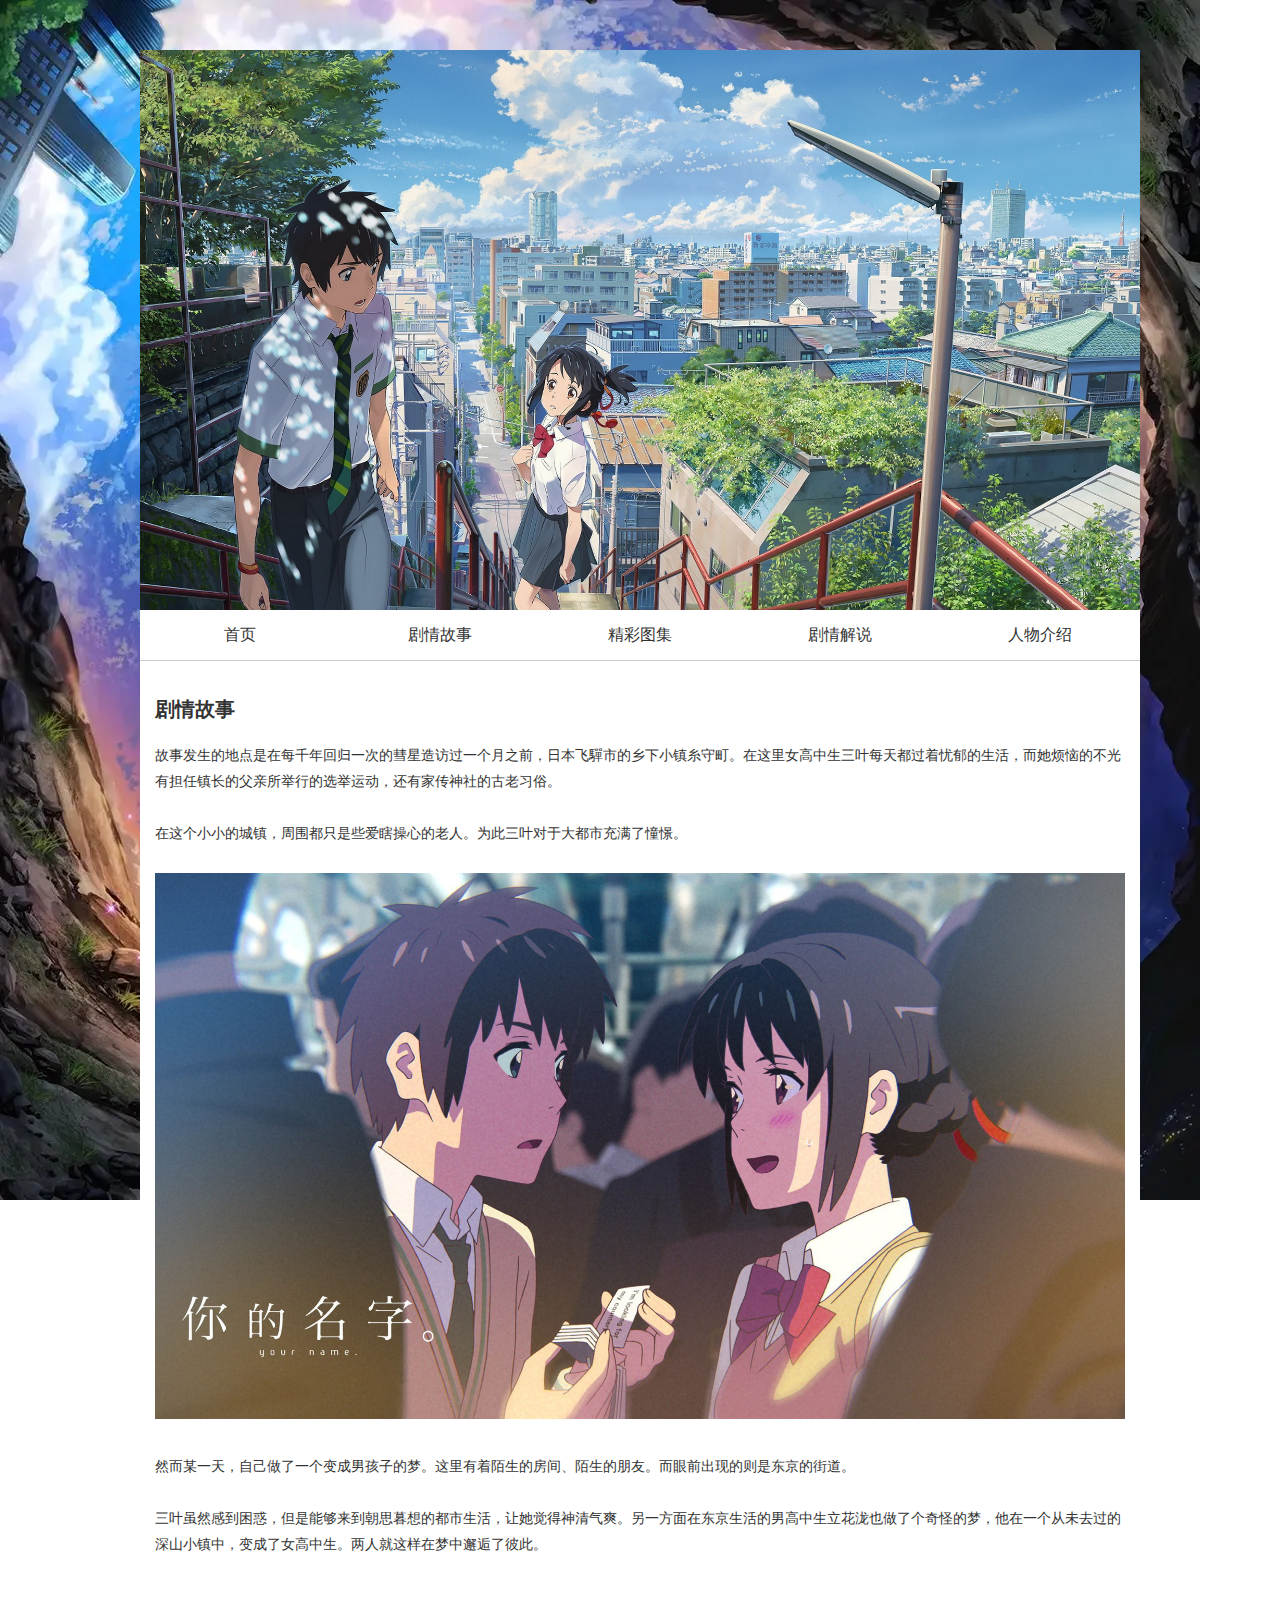
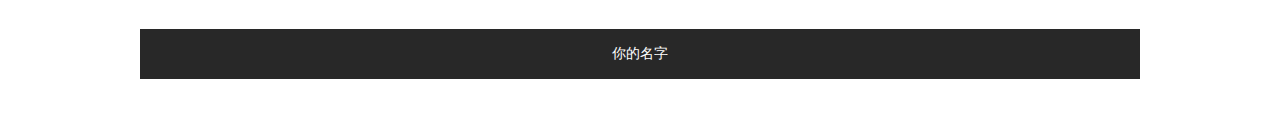
<file: juqing.html>
<!DOCTYPE html>
<html>
<head>
<meta charset="utf-8">
<link type="text/css" rel="stylesheet" href="css/style.css" />
<title>你的名字</title>
</head>

<body>
<div class="wrapin"> 
  <!--头部-->
  <div class="banner"> <img src="images/banner_1.jpg"/> </div>
  <header>
    <ul class="nav clearfix">
      <li><a href="index.html">首页</a></li>
      <li><a href="juqing.html">剧情故事</a></li>
      <li><a href="tupian.html">精彩图集</a></li>
      <li><a href="jingchai.html">剧情解说</a></li>
      <li><a href="renwu.html">人物介绍</a></li>
    </ul>
  </header>
  
  <!--内容-->
  <div class="con">
    <div class="title">
      <h2>剧情故事</h2>
    </div>
    <div class="pinglun ">
      <div class="text">
        <P>故事发生的地点是在每千年回归一次的彗星造访过一个月之前，日本飞驒市的乡下小镇糸守町。在这里女高中生三叶每天都过着忧郁的生活，而她烦恼的不光有担任镇长的父亲所举行的选举运动，还有家传神社的古老习俗。 <br>
          <br>
          在这个小小的城镇，周围都只是些爱瞎操心的老人。为此三叶对于大都市充满了憧憬。 <br>
          <br>
          <img src="images/11.jpg " width="100%"/> <br>
          <br>
          然而某一天，自己做了一个变成男孩子的梦。这里有着陌生的房间、陌生的朋友。而眼前出现的则是东京的街道。 <br>
          <br>
          三叶虽然感到困惑，但是能够来到朝思暮想的都市生活，让她觉得神清气爽。另一方面在东京生活的男高中生立花泷也做了个奇怪的梦，他在一个从未去过的深山小镇中，变成了女高中生。两人就这样在梦中邂逅了彼此。 <br>
          <br>
      </div>
    </div>
  </div>
  
  <!--底部-->
  <footer>
    <p>你的名字</p>
  </footer>
</div>
</body>
</html>
</file>
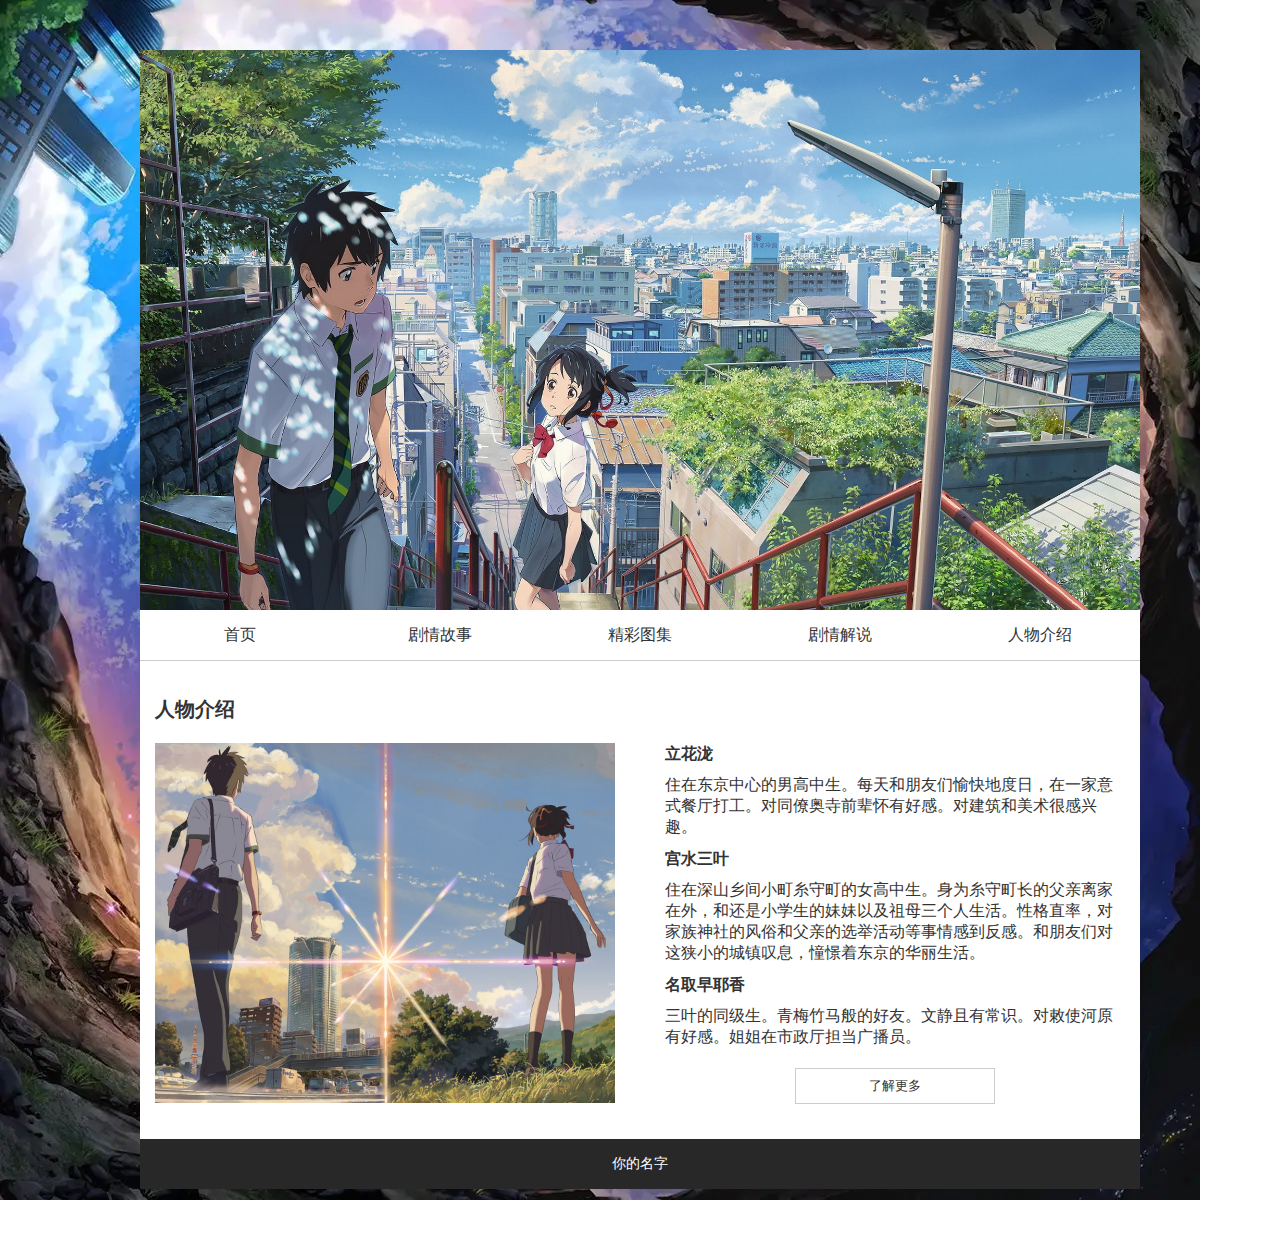
<file: renwu.html>
<!DOCTYPE html>
<html>
<head>
<meta charset="utf-8">
<link type="text/css" rel="stylesheet" href="css/style.css" />
<title>你的名字</title>
</head>

<body>
<div class="wrapin"> 
  <!--头部-->
  <div class="banner"> <img src="images/banner_1.jpg"/> </div>
  <header>
    <ul class="nav clearfix">
      <li><a href="index.html">首页</a></li>
      <li><a href="juqing.html">剧情故事</a></li>
      <li><a href="tupian.html">精彩图集</a></li>
      <li><a href="jingchai.html">剧情解说</a></li>
      <li><a href="renwu.html">人物介绍</a></li>
    </ul>
  </header>
  
  <!--内容-->
  <div class="con">
    <div class="title">
      <h2>人物介绍</h2>
    </div>
    <div class="clearfix">
     <div class="lx_pic">
     <img src="images/banner_3.jpg"/>
     </div>
    <form>
      <h3>立花泷</h3>
      <p>住在东京中心的男高中生。每天和朋友们愉快地度日，在一家意式餐厅打工。对同僚奥寺前辈怀有好感。对建筑和美术很感兴趣。</p>
      <h3>宫水三叶</h3>
      <p>住在深山乡间小町糸守町的女高中生。身为糸守町长的父亲离家在外，和还是小学生的妹妹以及祖母三个人生活。性格直率，对家族神社的风俗和父亲的选举活动等事情感到反感。和朋友们对这狭小的城镇叹息，憧憬着东京的华丽生活。</p>
      <h3>名取早耶香</h3>
      <P>三叶的同级生。青梅竹马般的好友。文静且有常识。对敕使河原有好感。姐姐在市政厅担当广播员。</P>
      <a href="https://baike.baidu.com/item/%E4%BD%A0%E7%9A%84%E5%90%8D%E5%AD%97%E3%80%82/19127928?fromtitle=%E4%BD%A0%E7%9A%84%E5%90%8D%E5%AD%97&fromid=19126915" class="button-link">
        <button class="but">了解更多</button>
      </a>
    </form>
  </div>
</div>

<!--底部-->
<footer>
  <p>你的名字</p>
</footer>
</div>
</body>
</html>
</file>
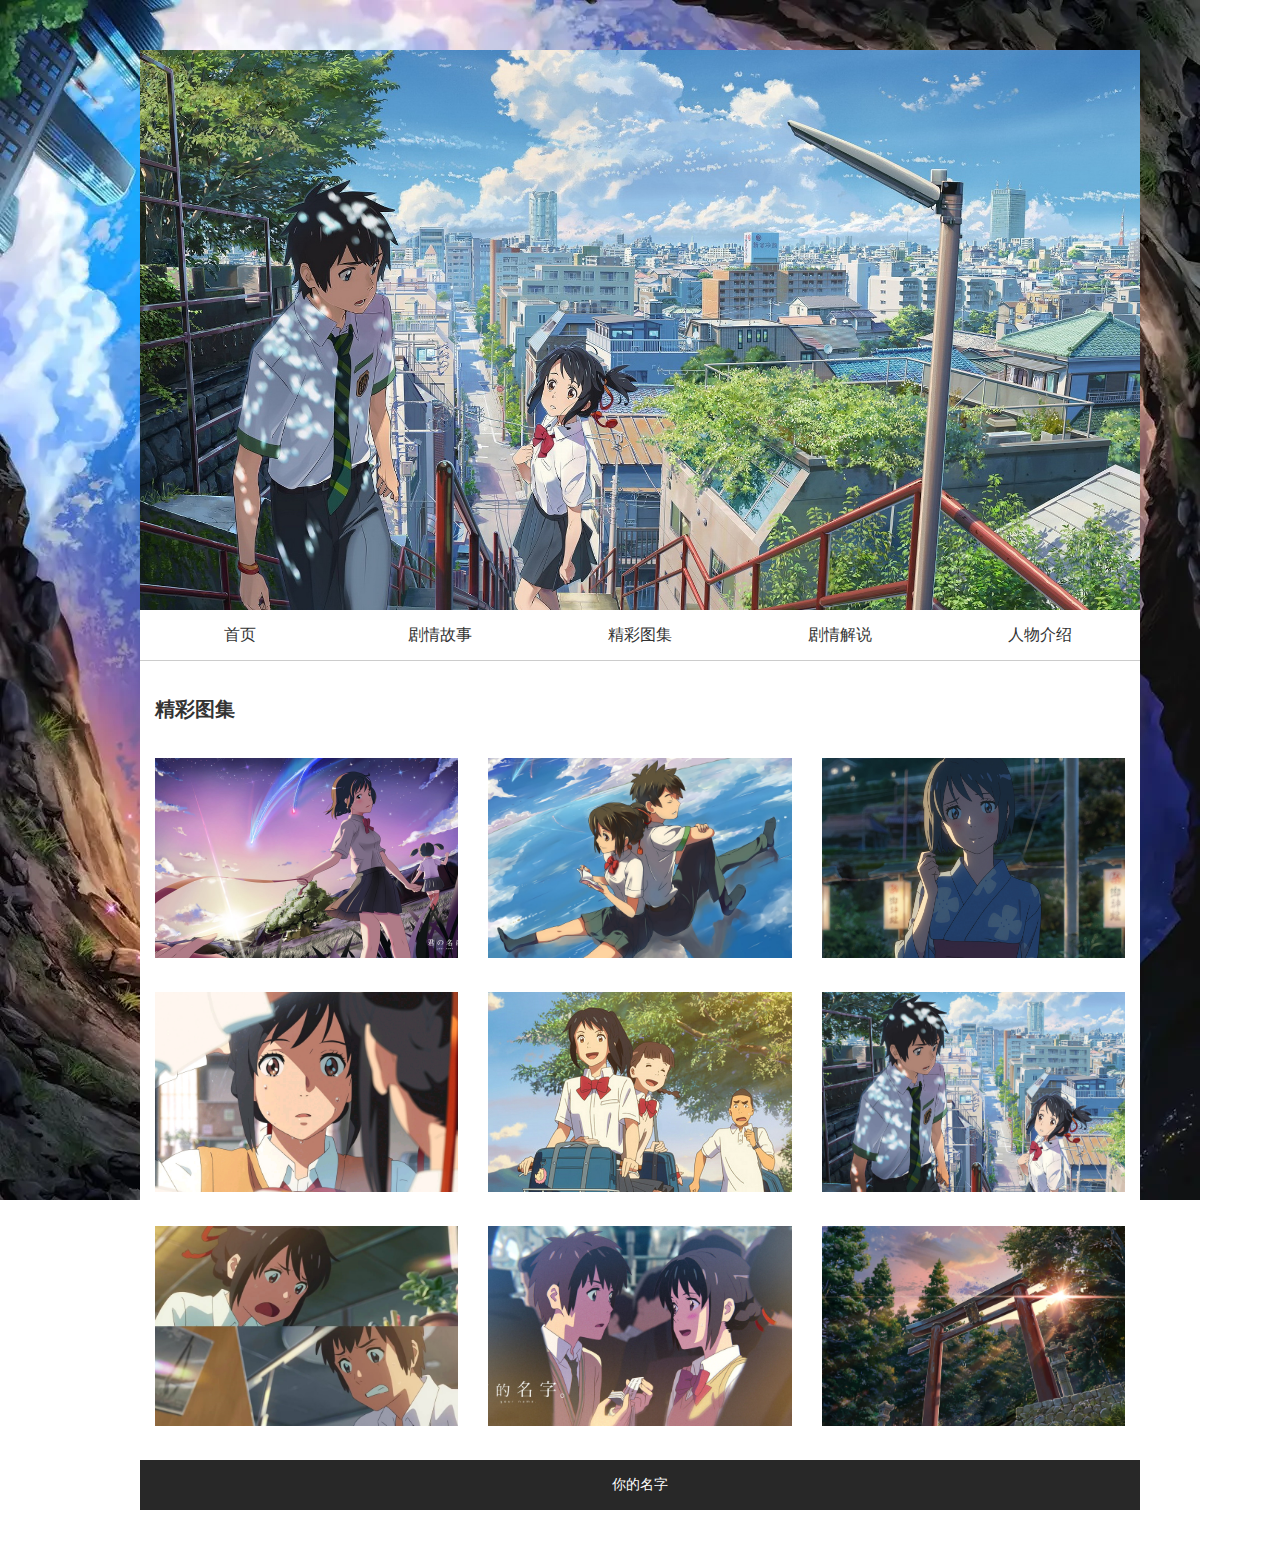
<file: tupian.html>
<!DOCTYPE html>
<html>
<head>
<meta charset="utf-8">
<link type="text/css" rel="stylesheet" href="css/style.css" />
<title>你的名字</title>
</head>

<body>
<div class="wrapin"> 
  <!--头部-->
  <div class="banner"> <img src="images/banner_1.jpg"/> </div>
  <header>
    <ul class="nav clearfix">
      <li><a href="index.html">首页</a></li>
      <li><a href="juqing.html">剧情故事</a></li>
      <li><a href="tupian.html">精彩图集</a></li>
      <li><a href="jingchai.html">剧情解说</a></li>
      <li><a href="renwu.html">人物介绍</a></li>
    </ul>
  </header>
  
  <!--内容-->
  <div class="con">
    <div class="tupian">
      <div class="title">
        <h2>精彩图集</h2>
      </div>
      <ul class="clearfix">
        <li><img src="images/1.jpg"/></li>
        <li><img src="images/2.jpg"/></li>
        <li><img src="images/3.jpg"/></li>
        <li><img src="images/5.jpg"/></li>
        <li><img src="images/4.jpg"/></li>
        <li><img src="images/6.jpg"/></li>
        <li><img src="images/7.jpg"/></li>
        <li><img src="images/11.jpg"/></li>
        <li><img src="images/9.jpg"/></li>
      </ul>
    </div>
  </div>
  
  <!--底部-->
  <footer>
    <p>你的名字</p>
  </footer>
</div>
</body>
</html>
</file>
<file: css/style.css>
﻿/*通用类*/
* {
	margin: 0;
	padding: 0;
}
body {
	margin: 0 auto;
	font-size: 14px;
	background: url(../images/21.jpg) no-repeat fixed;
	color: #333;
	position: relative;
	padding-top: 50px;
	padding-bottom: 50px;
}
img {
	border: none;
}
a {
    color: #333;
    text-decoration: none;
    transition: color 0.3s ease;
}

.nav a:hover {
    color: red;
}
ul {
	list-style-type: none;
}
em {
	font-style: normal;
}
.lt {
	float: left;
}
.rt {
	float: right;
}
div.clear {
	font: 0px Arial;
	line-height: 0;
	height: 0;
	overflow: hidden;
	clear: both;
}
.clearfix::after {
	content: "";
	display: block;
	clear: both;
}
/*wrapin 主体容器宽度*/
.wrapin {
	width: 1000px;
	margin-left: auto;
	margin-right: auto;
}
header {
	height: 50px;
	background: #fff;
	border-bottom: 1px solid #ccc;
}
.nav li {
	line-height: 50px;
	float: left;
	width: 20%;
	text-align: center;
	font-size: 16px;
}

.banner {
	display: block;
}
.banner img {
	width: 100%;
	display: block;
}
.banner {
	width: 100%;
	height: 560px;
	overflow: hidden;
	position: relative;
}
.box-1 ul {
}
.box-1 ul li {
	width: 100;
	height: 560px;
	position: relative;
	overflow: hidden;
}
.box-1 ul li img {
	display: block;
	width: 100%;
	height: 100%;
}
.box-1 ul li h2 {
	position: absolute;
	left: 0;
	bottom: 0;
	height: 40px;
	width: 100%;
	background: rgba(125,125,120,.4);
	text-indent: 2em;
	padding-right: 500px;
	font-size: 15px;
	line-height: 40px;
	text-overflow: ellipsis;
	overflow: hidden;
	white-space: nowrap;
	font-weight: normal;
	color: ghostwhite
}
.box-2 {
	position: absolute;
	right: 10px;
	bottom: 14px;
}
.box-2 ul li {
	float: left;
	width: 12px;
	height: 12px;
	overflow: hidden;
	margin: 0 5px;
	border-radius: 50%;
	background: rgba(0,0,0,0.8);
	text-indent: 100px;
	cursor: pointer;
}
.box-2 ul .on {
	background:#FF9933;
}
.box-3 span {
	position: absolute;
	color: rgba(255,255,255,0.1);
	background: rgba(255,255,255,0.1);
	width: 50px;
	height: 80px;
	top: 50%;
	font-family: "宋体";
	line-height: 80px;
	font-size: 60px;
	margin-top: -40px;
	border-radius: 5px;
	text-align: center;
	cursor: pointer;
}
.box-3 .prev {
	left: 10px;
}
.box-3 .next {
	right: 10px;
}
.box-3 span::selection {
	background: transparent;
}
.box-3 span:hover {
	background: rgba(255,255,255,.5);
	color: rgba(255,255,255,1)
}
.con {
	padding: 15px;
	background: #fff;
}
.top .text {
	float: left;
	width: 60%;
	line-height: 26px;
}
.top .pic {
	float: right;
	width: 38%;
	margin-top: 20px;
}
.top .pic img {
	width: 100%;
}
.title {
	padding: 20px 0;
}
.title h2 {
	font-size: 20px;
	color: #333;
}
.tupian ul {
	margin: 0 -15px;
}
.tupian ul li {
	width: 33.33%;
	float: left;
	padding: 15px;
	box-sizing: border-box;

}
.tupian ul li img {
	width: 100%;
	height: 200px;
	object-fit: cover;

}

.pinglun {
	line-height: 26px;
	color: #333;
	font-size: 14px;
	padding-bottom: 30px;
}
footer {
	background: #282828;
	text-align: center;
	color: #fff;
	line-height: 50px;
}
form {
	width: 460px;
	float: right;
}
form p {
	margin: 10px 0;
	font-size: 16px;
	color: #333;
}
form .phone {
	width: 100%;
	height: 36px;
	padding: 0 10px;
	box-sizing: border-box;
	border: 1px solid #ccc;
}

form .but {
	background: #fff;
	border: 1px solid #ccc;
	color: #333;
	margin: 20px auto;
	display: block;
	width: 200px;
	height: 36px;
}
.lx_pic {
	float: left;
	width: 460px;
	height: 360px;
}
.lx_pic img {
	object-fit: cover;
	height: 100%;
	width: 100%;
}
</file>
